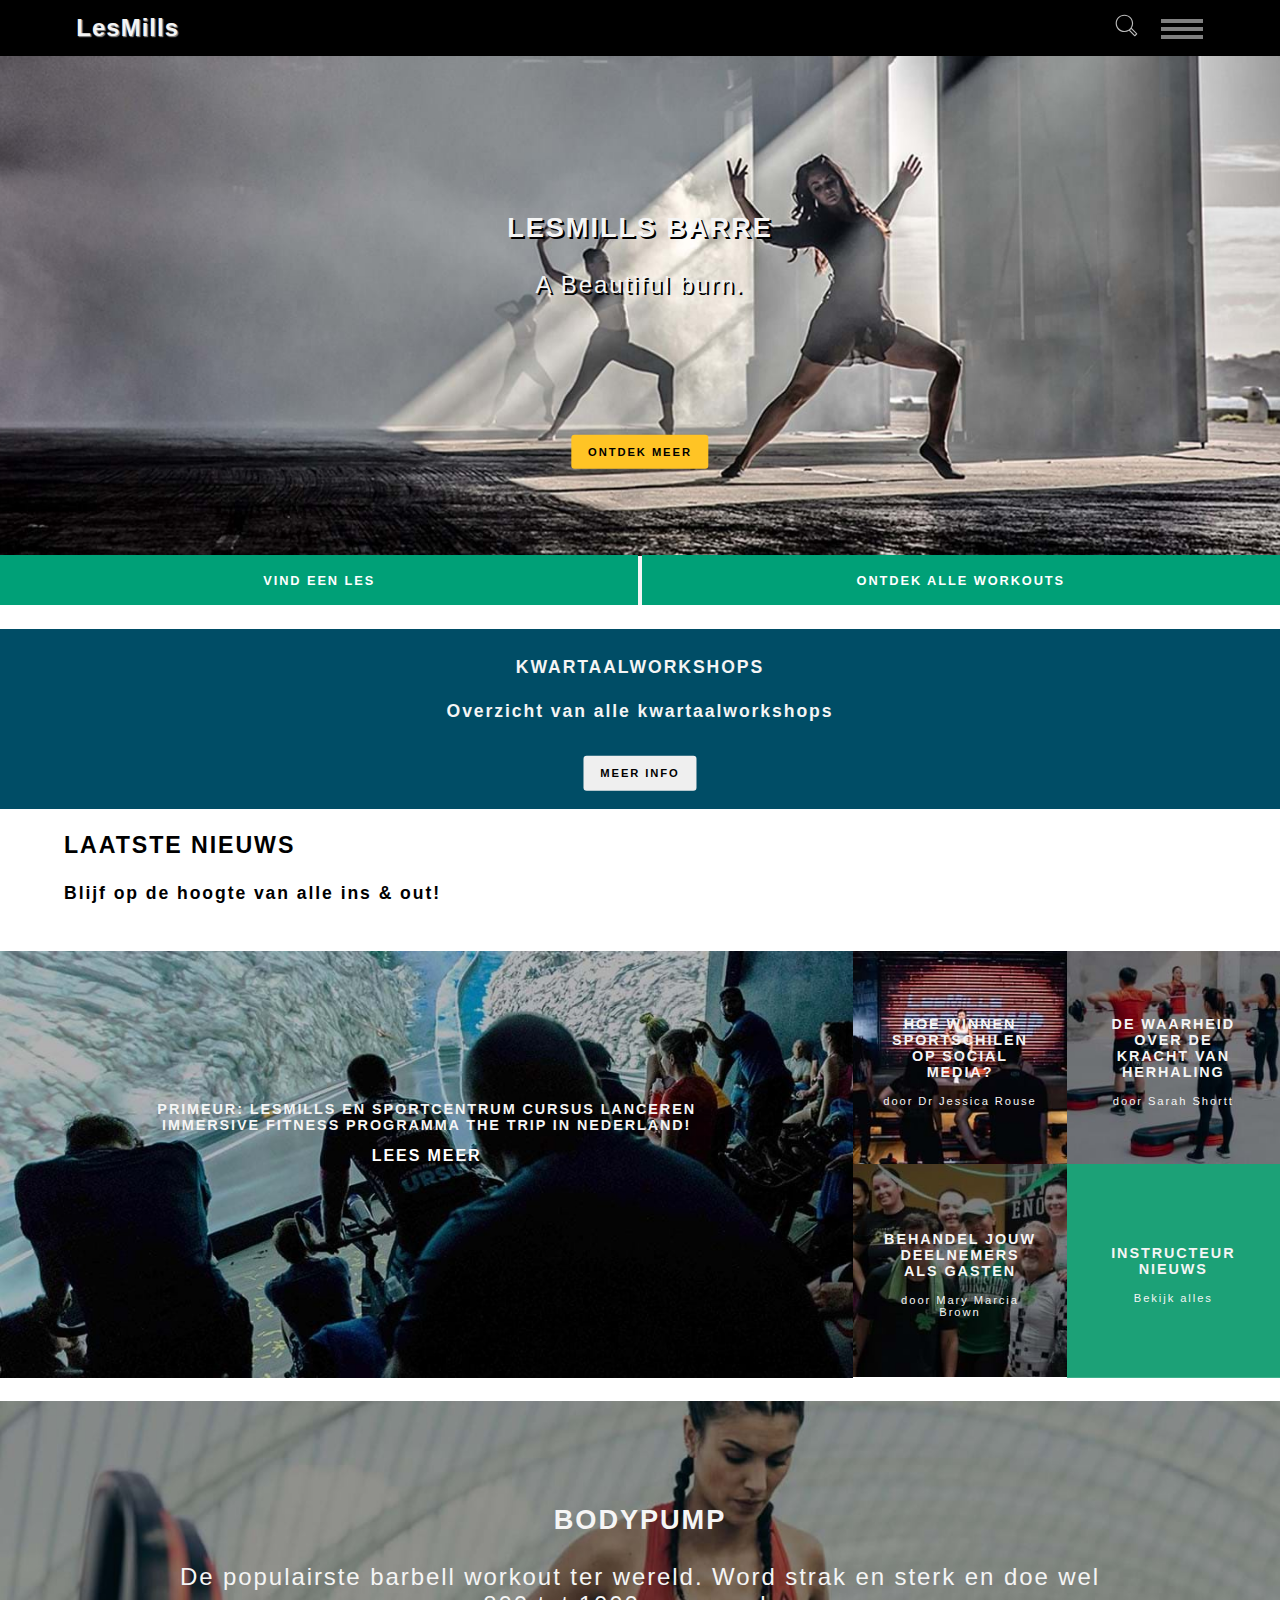
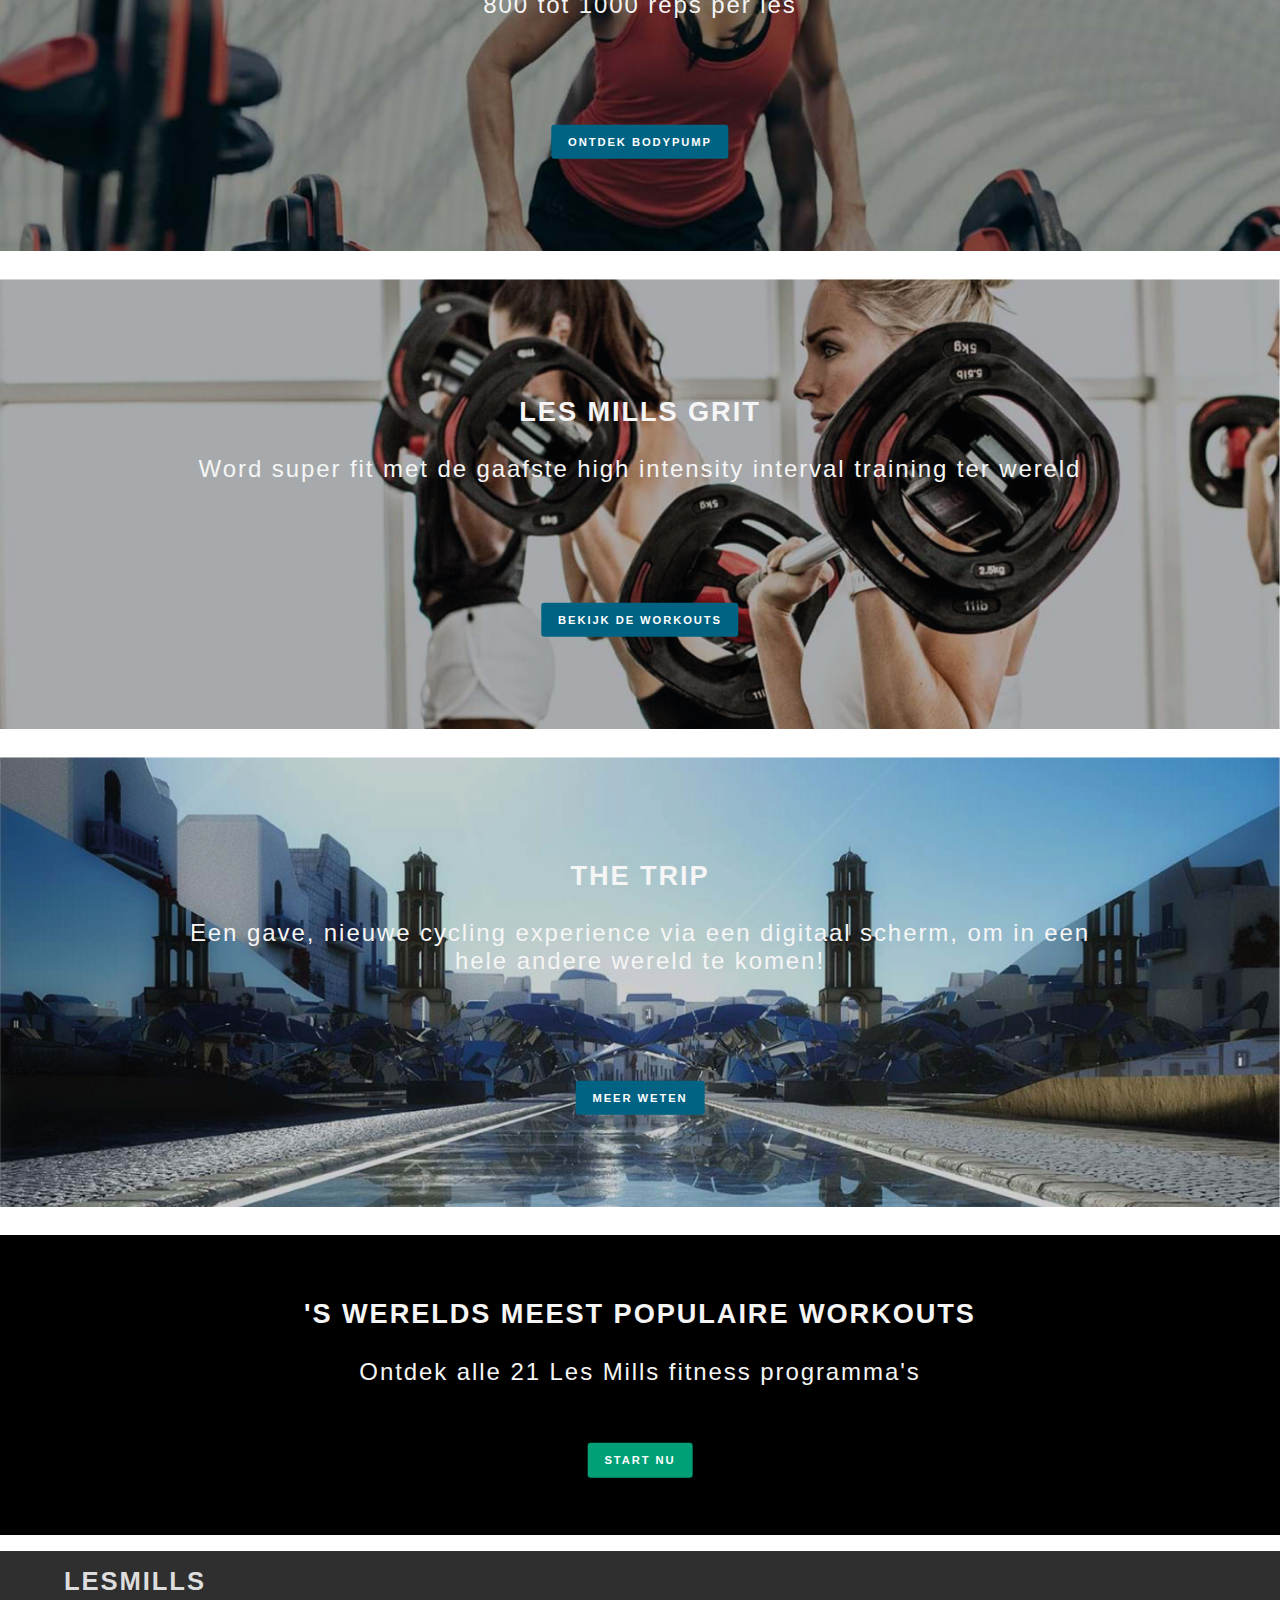
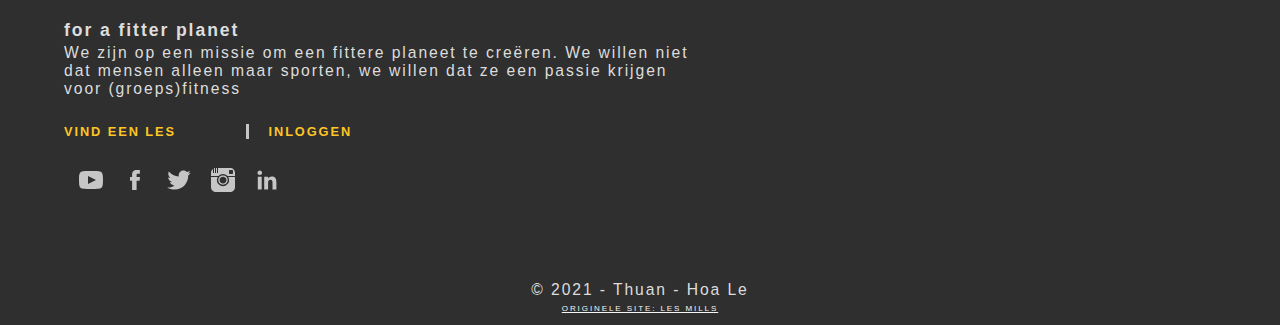
<file: index.html>
<!doctype html>
<html lang="nl">

<head>
    <!-- information about the page also for screen readers -->
    <meta charset="UTF-8">
    <meta name="author" content="Thuan-Hoa">
    <meta name="viewport" content="width=device-width, initial-scale=1">
    <title> LesMills &mdash; Taking Fitness to the Next Level</title>
    <link href="styles/style.css" type="text/css" rel="stylesheet">

</head>

<body>

    <!-- header -->
    <header>

        <h1 class='hide-elements'>LesMills - website - vind je workout</h1>
        <!-- nav -->
        <nav>
            <ul>
                <li>
                    <a href="index.html">LesMills</a>
                </li>
                <li><button id='demo'><svg class="svg-icon" viewBox="0 0 20 20">
                            <path d="M18.125,15.804l-4.038-4.037c0.675-1.079,1.012-2.308,1.01-3.534C15.089,4.62,12.199,1.75,8.584,1.75C4.815,1.75,1.982,4.726,2,8.286c0.021,3.577,2.908,6.549,6.578,6.549c1.241,0,2.417-0.347,3.44-0.985l4.032,4.026c0.167,0.166,0.43,0.166,0.596,0l1.479-1.478C18.292,16.234,18.292,15.968,18.125,15.804 M8.578,13.99c-3.198,0-5.716-2.593-5.733-5.71c-0.017-3.084,2.438-5.686,5.74-5.686c3.197,0,5.625,2.493,5.64,5.624C14.242,11.548,11.621,13.99,8.578,13.99 M16.349,16.981l-3.637-3.635c0.131-0.11,0.721-0.695,0.876-0.884l3.642,3.639L16.349,16.981z"></path>
                            <!--source menu: https://css-tricks.com/snippets/svg/svg-hamburger-menu/-->
                        </svg></button>

                </li>
                <li>
                    <button class="bnt-burger-toggle" id="js-bnt-toggle">
                        <span class='line-one-menu'></span>
                        <span class='line-two-menu'></span>
                        <span class='line-three-menu'></span>
                    </button>
                </li>
            </ul>
            <!-- hamburger menu links -->
            <ul class="main-nav-links" id="js-nav-links">
                <li><a href="#">LOG IN</a></li>
                <li><a href="#">GLOBAL</a></li>
                <li><a href="#">FIND A CLASS</a></li>
                <li><a href="#">WORKOUT</a></li>
                <li><a href="#">AT HOME</a></li>
                <li><a href="#">INSTRUCTORS</a></li>
                <li><a href="#">CLUBS &amp; FACILITIES</a></li>
                <li><a href="#">FIT PLANET</a></li>
                <li><a href="#">SHOP</a></li>
                <li><a href="#">EVENTS</a></li>
            </ul>
        </nav>

        <!-- nav menu links-->
        <nav>

        </nav>

    </header>
    <!-- main content -->
    <main class="p-home">
        <!-- 1 section -->
        <section>
            <h2 class='hide-elements'>LesMills ondek meer</h2>
            <figure>
                <img src="images/indexPhoto/afb1-home.jpg" alt='afb-web'>
                <figcaption>LesMills barre</figcaption>
            </figure>
            <div class='styleText'>
                <h3>LesMills Barre</h3>
                <p>A Beautiful burn.</p>
            </div>
            <a href='#'>Ontdek meer</a>

            <ul>
                <li><a href='#'>Vind een les</a></li>
                <li><a href='#'>Ontdek alle workouts</a></li>
            </ul>
        </section>
        <!-- 2 section -->
        <section class="section-home-two">
            <h2 class='hide-elements'>Article over kwartaalworkshop en de laaste nieuws</h2>
            <article>
                <div class='styleText'>
                    <h3>Kwartaalworkshops</h3>
                    <h4>Overzicht van alle kwartaalworkshops
                    </h4>
                </div>
                <a class="link-button-noImg" href='#'>Meer info</a>
            </article>
            <article>
                <div class="styleText-left">
                    <h3>Laatste nieuws</h3>
                    <h4>Blijf op de hoogte van alle ins &#38; out!
                    </h4>
                </div>
            </article>
        </section>

        <!-- 3 section -->
        <section class='section-home-three'>
            <h2 class='hide-elements'>LesMills informatie over sportcentrum</h2>
            <article>
                <figure>
                    <img src="images/indexPhoto/afb2.jpeg" alt="afb2">
                    <figcaption>cursus foto</figcaption>
                </figure>
                <div class='styleText'>
                    <h3>Primeur: LesMills en sportcentrum cursus lanceren immersive fitness programma the trip in nederland!</h3>
                    <a href='#'>Lees meer</a>
                </div>
            </article>
            <article>
                <figure>
                    <img src='images/indexPhoto/afb2-1.jpeg' alt='afb2-1'>
                </figure>
                <div class='styleText'>
                    <h3>Hoe winnen sportschilen op social media?</h3>
                    <p>door Dr Jessica Rouse</p>
                </div>
            </article>
            <article>
                <figure>
                    <img src='images/indexPhoto/afb2-2.jpeg' alt='afb2-2'>
                </figure>
                <div class='styleText'>
                    <h3>De waarheid over de kracht van herhaling</h3>
                    <p>door Sarah Shortt</p>
                </div>
            </article>
            <article>
                <figure>
                    <img src='images/indexPhoto/afb2-3.jpeg' alt='afb2-3'>
                </figure>
                <div class='styleText'>
                    <h3>Behandel jouw deelnemers als gasten</h3>
                    <p>door Mary Marcia Brown</p>
                </div>
            </article>
            <article>
                <figure>
                    <img src='images/indexPhoto/green.png' alt='afb2-3'>
                </figure>
                <div class='styleText'>
                    <h3>Instructeur nieuws</h3>
                    <p>Bekijk alles</p>
                </div>
            </article>
        </section>

        <!-- 4 section -->
        <section>
            <h2 class='hide-elements'>LesMills informatie over barbell's</h2>
            <figure>
                <img class="imageSize-homePage" src="images/indexPhoto/afb3-home.jpeg" alt="afb3-web">
            </figure>
            <div class='styleText'>
                <h3>Bodypump</h3>
                <p>De populairste barbell workout ter wereld. Word strak en sterk en doe wel 800 tot 1000 reps per les</p>
            </div>
            <a class="link-button" href='bodyPump.html'>Ontdek Bodypump</a>
        </section>

        <!-- 5 section -->
        <section>
            <h2 class='hide-elements'>LesMills informatie over groepless grit</h2>
            <figure>
                <img class="imageSize-homePage" src="images/indexPhoto/afb4-home.png" alt="afb4-web">
            </figure>
            <div class='styleText'>
                <h3>Les Mills grit</h3>
                <p>Word super fit met de gaafste high intensity interval training ter wereld</p>
            </div>
            <a class="link-button" href='#'>Bekijk de workouts</a>
        </section>
        <!-- 6 section -->
        <section>
            <h2 class='hide-elements'>LesMills informatie over cycling experience</h2>
            <figure>
                <img class="imageSize-homePage" src="images/indexPhoto/afb5-home.png" alt="afb5-web">
            </figure>
            <div class='styleText'>
                <h3>The trip</h3>
                <p>Een gave, nieuwe cycling experience via een digitaal scherm, om in een hele andere wereld te komen!</p>
            </div>
            <a class="link-button" href='#'>Meer weten</a>
        </section>
        <!-- 7 section -->
        <section>
            <h2 class='hide-elements'>LesMills informatie over populaire workouts</h2>
            <div class='styleText'>
                <h3>'S werelds meest populaire workouts</h3>
                <p>Ontdek alle 21 Les Mills fitness programma's</p>
            </div>
            <a class="link-button-noImg" href="#">start nu</a>
        </section>
    </main>

    <footer>
        <h2 class='hide-elements'>LesMills footer</h2>
        <h3 class='hide-elements'>LesMills link en social media</h3>
        <a>LesMills</a>
        <h4>for a fitter planet</h4>
        <p>We zijn op een missie om een fittere planeet te creëren. We willen niet dat mensen alleen maar sporten, we willen dat ze een passie krijgen voor (groeps)fitness</p>

        <a href='#'>vind een les</a>
        <a href='#'>inloggen</a>
        <!-- links iconen SVG -->
        <ul>
            <!-- Youtube -->
            <!-- source: https://iconmonstr.com/youtube-6-svg/ -->
            <li><a href='#'> <svg xmlns="http://www.w3.org/2000/svg">
                        <path d="M19.615 3.184c-3.604-.246-11.631-.245-15.23 0-3.897.266-4.356 2.62-4.385 8.816.029 6.185.484 8.549 4.385 8.816 3.6.245 11.626.246 15.23 0 3.897-.266 4.356-2.62 4.385-8.816-.029-6.185-.484-8.549-4.385-8.816zm-10.615 12.816v-8l8 3.993-8 4.007z" /></svg></a></li>
            <!-- facebook -->
            <li><a href='#'><svg xmlns="http://www.w3.org/2000/svg">
                        <path d="M17 9h-3.4V6.7c0-.8.6-1 .9-1h2.4V2h-3.3C10 2 9.1 4.8 9.1 6.5V9H7v3.8h2.1V22h4.5v-9.2h3L17 9z" /></svg></a></li>
            <!-- twitter -->
            <li><a href='#'><svg xmlns="http://www.w3.org/2000/svg">
                        <path d="M23.7 4.7c-.9.4-1.8.6-2.8.8 1-.6 1.8-1.5 2.1-2.7-.9.5-2 .9-3 1.2-.9-.9-2.1-1.5-3.5-1.5-2.6 0-4.8 2.1-4.8 4.8 0 .4 0 .7.1 1.1-4-.2-7.5-2.1-9.9-5-.4.7-.6 1.5-.6 2.4 0 1.7.8 3.1 2.1 4-.8 0-1.5-.2-2.2-.6v.1c0 2.3 1.7 4.3 3.8 4.7-.4.1-.8.2-1.3.2-.3 0-.6 0-.9-.1.6 1.9 2.4 3.3 4.5 3.3-1.6 1.3-3.7 2.1-6 2.1-.4 0-.8 0-1.1-.1 2.1 1.4 4.6 2.2 7.4 2.2 8.8 0 13.6-7.3 13.6-13.6v-.6c1-.8 1.8-1.7 2.5-2.7z" /></svg></a></li>
            <!-- instagram -->
            <!-- source: https://iconmonstr.com/instagram-1-svg/ -->
            <li><a href='#'><svg xmlns="http://www.w3.org/2000/svg">
                        <path d="M11.984 16.815c2.596 0 4.706-2.111 4.706-4.707 0-1.409-.623-2.674-1.606-3.538-.346-.303-.735-.556-1.158-.748-.593-.27-1.249-.421-1.941-.421s-1.349.151-1.941.421c-.424.194-.814.447-1.158.749-.985.864-1.608 2.129-1.608 3.538 0 2.595 2.112 4.706 4.706 4.706zm.016-8.184c1.921 0 3.479 1.557 3.479 3.478 0 1.921-1.558 3.479-3.479 3.479s-3.479-1.557-3.479-3.479c0-1.921 1.558-3.478 3.479-3.478zm5.223.369h6.777v10.278c0 2.608-2.114 4.722-4.722 4.722h-14.493c-2.608 0-4.785-2.114-4.785-4.722v-10.278h6.747c-.544.913-.872 1.969-.872 3.109 0 3.374 2.735 6.109 6.109 6.109s6.109-2.735 6.109-6.109c.001-1.14-.327-2.196-.87-3.109zm2.055-9h-12.278v5h-1v-5h-1v5h-1v-4.923c-.346.057-.682.143-1 .27v4.653h-1v-4.102c-1.202.857-2 2.246-2 3.824v3.278h7.473c1.167-1.282 2.798-2 4.511-2 1.722 0 3.351.725 4.511 2h7.505v-3.278c0-2.608-2.114-4.722-4.722-4.722zm2.722 5.265c0 .406-.333.735-.745.735h-2.511c-.411 0-.744-.329-.744-.735v-2.53c0-.406.333-.735.744-.735h2.511c.412 0 .745.329.745.735v2.53z" /></svg></a></li>
            <!-- linkedin -->
            <li><a href='#'><svg xmlns="http://www.w3.org/2000/svg">
                        <path d="M2.8 8.8h3.9v12.7H2.8V8.8zm2-6.3c1.3 0 2.3 1 2.3 2.3S6 7.1 4.8 7.1c-1.3 0-2.3-1-2.3-2.3s1-2.3 2.3-2.3M9.2 8.8H13v1.7c.5-1 1.8-2 3.7-2 4 0 4.7 2.6 4.7 6v6.9h-3.9v-6.2c0-1.5 0-3.4-2-3.4-2.1 0-2.4 1.6-2.4 3.3v6.3H9.2V8.8z" /></svg></a></li>
        </ul>
        <section>
            <h2 class='hide-elements'>Footer informatie, wie het heeft gemaakt en verwijzing naar de officiële website</h2>
            <!-- footer: made by CMD student-->
            <p>&copy; 2021 &dash; Thuan - Hoa Le </p>
            <a href="https://www.lesmills.com/nl/">Originele site: Les Mills</a>
        </section>
    </footer>
    <script src="scripts/script.js"></script>
</body>

</html>
<!-- symbolen source: https://www.toptal.com/designers/htmlarrows/ */
</file>
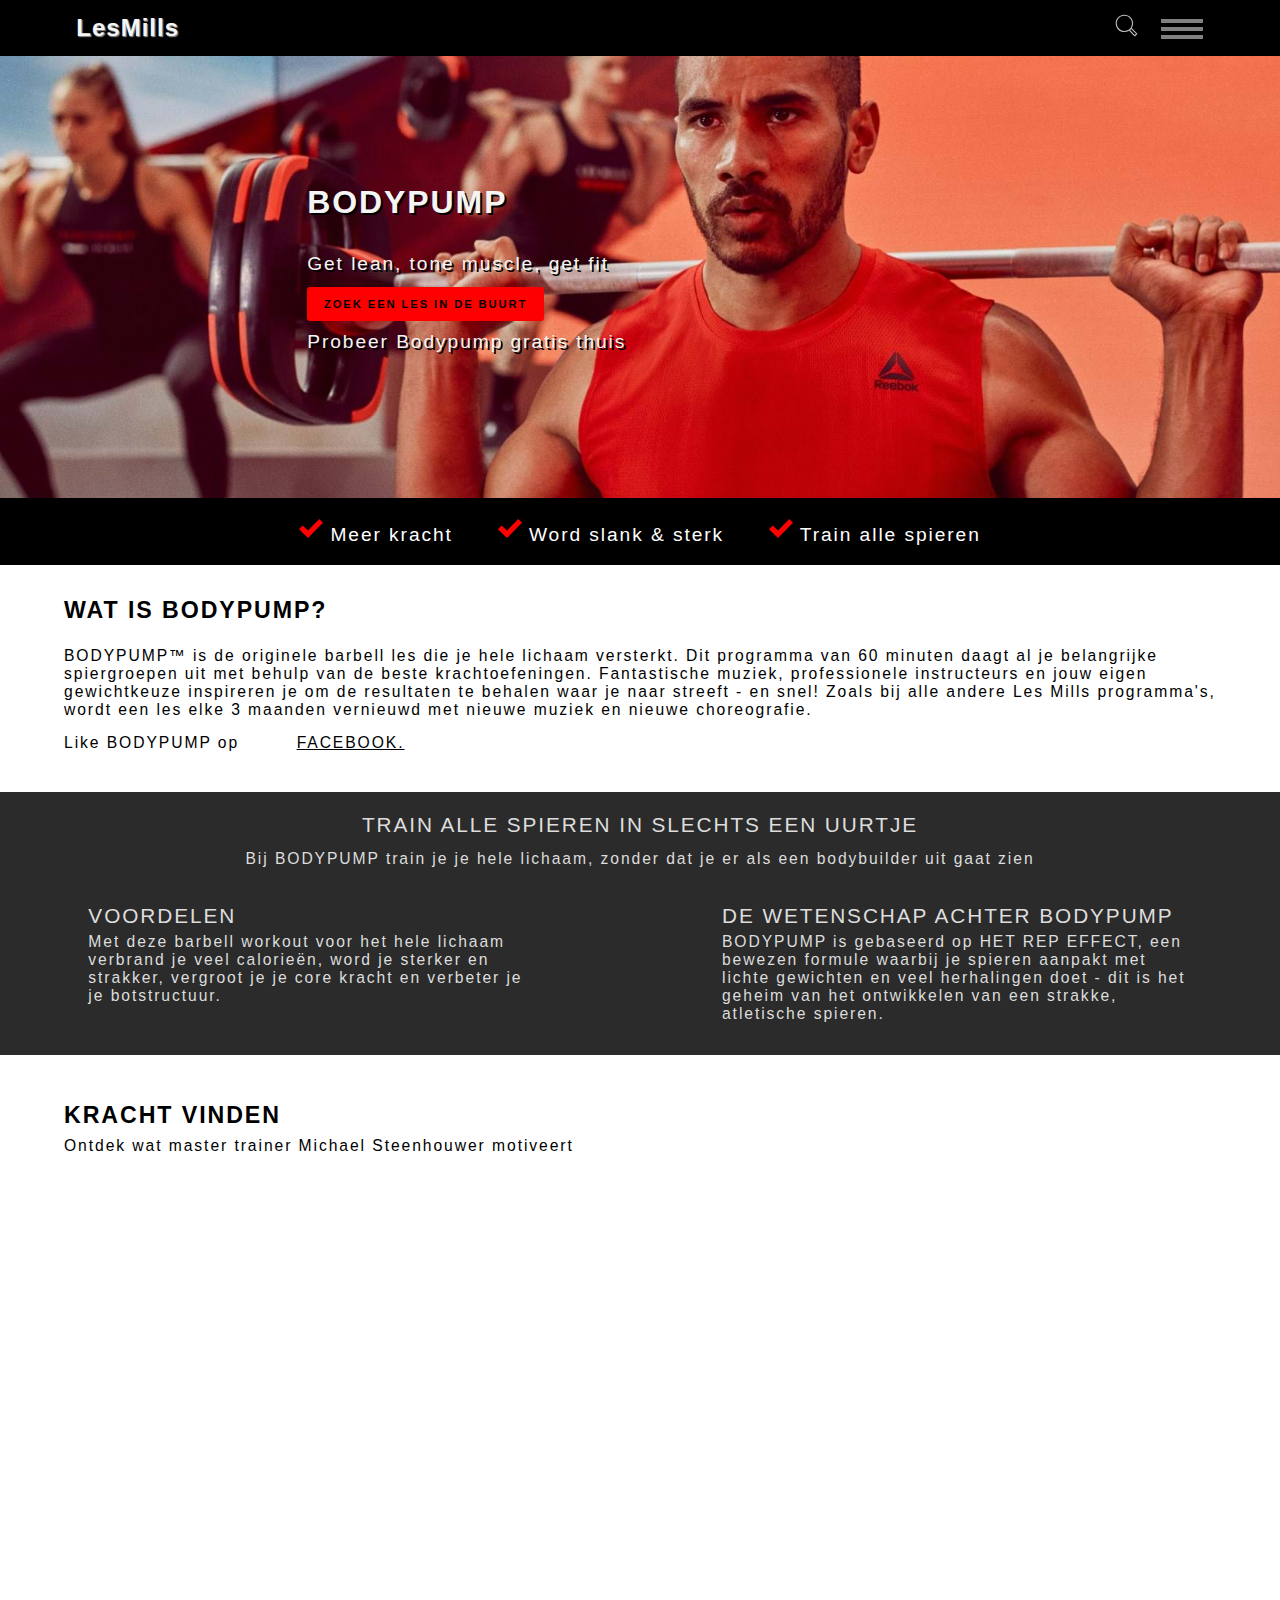
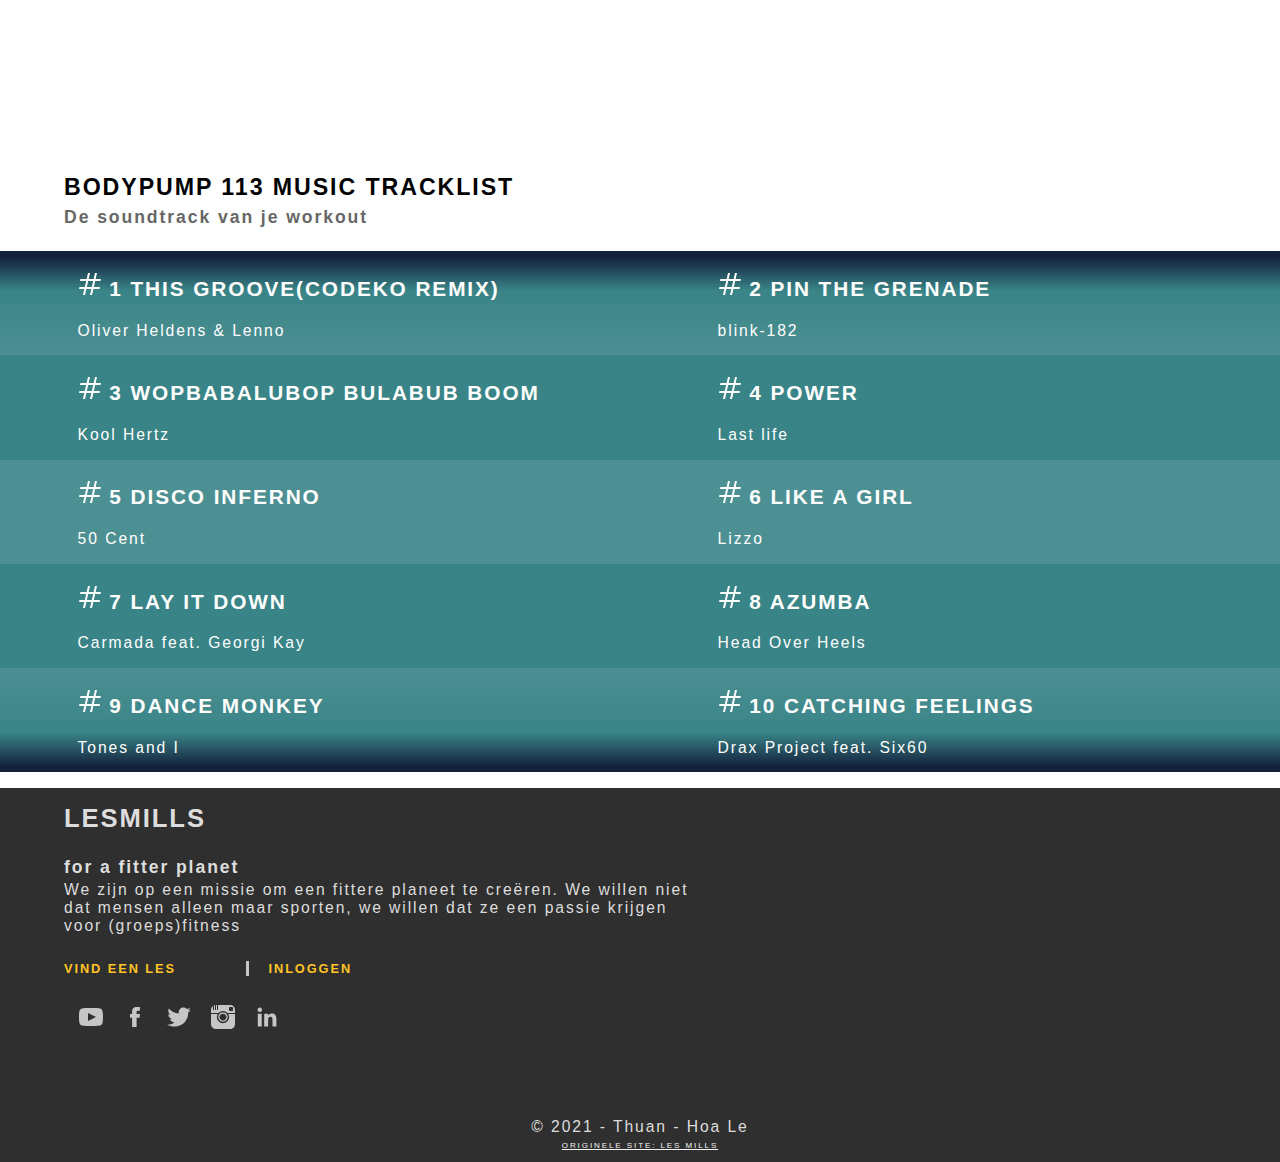
<file: bodyPump.html>
<!doctype html>
<html lang="nl">

<head>
    <!-- information about the page also for screen readers -->
    <meta charset="UTF-8">
    <meta name="author" content="Thuan-Hoa">
    <meta name="viewport" content="width=device-width, initial-scale=1">
    <title> BodyPump &mdash; Group Barbell Workouts</title>
    <link href="styles/style.css" type="text/css" rel="stylesheet">

</head>

<body>

    <!-- header -->
    <header>

        <h1 class='hide-elements'>LesMills - website - vind je workout-bodypump les</h1>
        <!-- nav -->
        <nav>
            <ul>
                <li>
                    <a href="index.html">LesMills</a>
                </li>
                <li><button id='demo'><svg class="svg-icon" viewBox="0 0 20 20">
                            <path d="M18.125,15.804l-4.038-4.037c0.675-1.079,1.012-2.308,1.01-3.534C15.089,4.62,12.199,1.75,8.584,1.75C4.815,1.75,1.982,4.726,2,8.286c0.021,3.577,2.908,6.549,6.578,6.549c1.241,0,2.417-0.347,3.44-0.985l4.032,4.026c0.167,0.166,0.43,0.166,0.596,0l1.479-1.478C18.292,16.234,18.292,15.968,18.125,15.804 M8.578,13.99c-3.198,0-5.716-2.593-5.733-5.71c-0.017-3.084,2.438-5.686,5.74-5.686c3.197,0,5.625,2.493,5.64,5.624C14.242,11.548,11.621,13.99,8.578,13.99 M16.349,16.981l-3.637-3.635c0.131-0.11,0.721-0.695,0.876-0.884l3.642,3.639L16.349,16.981z"></path>
                            <!--source menu: https://css-tricks.com/snippets/svg/svg-hamburger-menu/ -->
                        </svg></button></li>
                <li>
                    <button class="bnt-burger-toggle" id="js-bnt-toggle">
                        <span class='line-one-menu'></span>
                        <span class='line-two-menu'></span>
                        <span class='line-three-menu'></span>
                    </button>
                </li>
            </ul>
            <!-- hamburger menu links -->
            <ul class="main-nav-links" id="js-nav-links">
                <li><a href="#">LOG IN</a></li>
                <li><a href="#">GLOBAL</a></li>
                <li><a href="#">FIND A CLASS</a></li>
                <li><a href="#">WORKOUT</a></li>
                <li><a href="#">AT HOME</a></li>
                <li><a href="#">INSTRUCTORS</a></li>
                <li><a href="#">CLUBS &amp; FACILITIES</a></li>
                <li><a href="#">FIT PLANET</a></li>
                <li><a href="#">SHOP</a></li>
                <li><a href="#">EVENTS</a></li>
            </ul>
        </nav>

    </header>
    <!-- main content -->
    <main class="p-bodypump">

        <!-- section 1 -->
        <section>
            <h2 class='hide-elements'>LesMills informatie over het vinden van een les in de buurt</h2>
            <div class="styleText-bp">
                <h3>Bodypump</h3>
                <p>Get lean, tone muscle, get fit</p>
                <a>zoek een les in de buurt</a>
                <p>Probeer Bodypump gratis thuis</p>
            </div>
        </section>

        <!-- section 2 -->
        <section>
            <h2 class='hide-elements'>Lijst met motivatie zinnen</h2>
            <ul>
                <!-- source icon "check mark" https://iconmonstr.com/check-mark-1-svg/ -->
                <li> <svg xmlns="http://www.w3.org/2000/svg" width="24" height="24" viewBox="0 0 24 24">
                        <path d="M20.285 2l-11.285 11.567-5.286-5.011-3.714 3.716 9 8.728 15-15.285z" /></svg> Meer kracht</li>
                <li><svg xmlns="http://www.w3.org/2000/svg" width="24" height="24" viewBox="0 0 24 24">
                        <path d="M20.285 2l-11.285 11.567-5.286-5.011-3.714 3.716 9 8.728 15-15.285z" /></svg> Word slank &#38; sterk</li>
                <li><svg xmlns="http://www.w3.org/2000/svg" width="24" height="24" viewBox="0 0 24 24">
                        <path d="M20.285 2l-11.285 11.567-5.286-5.011-3.714 3.716 9 8.728 15-15.285z" /></svg> Train alle spieren</li>
            </ul>
        </section>

        <!-- section 3 -->
        <section>
            <h2 class='hide-elements'>LesMills informatie over bodypump</h2>
            <div class="styleText-bp">
                <h3>WAT IS BODYPUMP&#63;</h3>
                <p>BODYPUMP&#x2122; is de originele barbell les die je hele lichaam versterkt. Dit programma van 60 minuten daagt al je belangrijke spiergroepen uit met behulp van de beste krachtoefeningen. Fantastische muziek, professionele instructeurs en jouw eigen gewichtkeuze inspireren je om de resultaten te behalen waar je naar streeft - en snel&#33; Zoals bij alle andere Les Mills programma's, wordt een les elke 3 maanden vernieuwd met nieuwe muziek en nieuwe choreografie.</p>
                <p>Like BODYPUMP op<a>Facebook.</a></p>
            </div>
        </section>

        <!-- section 4 -->
        <section>
            <h2 class='hide-elements'>LesMills informatie over spieren en voordelen daarvan</h2>

            <!-- section 4 - article 1 -->
            <article>
                <div class="content-center">
                    <h3>TRAIN ALLE SPIEREN IN SLECHTS EEN UURTJE</h3>
                    <p>Bij BODYPUMP train je je hele lichaam, zonder dat je er als een bodybuilder uit gaat zien</p>
                </div>
            </article>
            <!-- section 4 - article 2 -->
            <article>
                <h3>VOORDELEN</h3>
                <p>Met deze barbell workout voor het hele lichaam verbrand je veel calorieën, word je sterker en strakker, vergroot je je core kracht en verbeter je je botstructuur.</p>
            </article>
            <!-- section 4 - article 3 -->
            <article>
                <h3>DE WETENSCHAP ACHTER BODYPUMP</h3>
                <p>BODYPUMP is gebaseerd op HET REP EFFECT, een bewezen formule waarbij je spieren aanpakt met lichte gewichten en veel herhalingen doet - dit is het geheim van het ontwikkelen van een strakke, atletische spieren.</p>
            </article>

        </section>

        <!-- section 5 -->
        <section>
            <h2 class='hide-elements'>LesMills informatie over trainer Michael en video erover</h2>
            <article>
                <div class="styleText-bp">
                    <h3>Kracht vinden</h3>
                    <p>Ontdek wat master trainer Michael Steenhouwer motiveert</p>
                </div>
            </article>
            <!-- instruction add video source: https://www.htmlgoodies.com/tutorials/web_graphics/article.php/3480061/How-To-Add-a-YouTube-Video-to-Your-Web-Site.htm -->
            <!-- https://www.youtube.com/watch?v=_MllMyCSRtI&feature=emb_logo -->
            <iframe src="https://www.youtube.com/embed/_MllMyCSRtI" allow="accelerometer; autoplay; clipboard-write; encrypted-media; gyroscope; picture-in-picture" allowfullscreen></iframe>
        </section>

        <!-- section 6 -->
        <section>
            <h2 class='hide-elements'>LesMills informatie over bodypump music tracklist</h2>
            <article>
                <div class="styleText-bp">
                    <h3>Bodypump 113 music tracklist</h3>
                    <h4>De soundtrack van je workout</h4>
                </div>
            </article>
            <!-- music track list -->
            <ul class="wrapper">
                <!-- hashtag icon svg: https://iconmonstr.com/hashtag-1-svg/ -->
                <li class="li-color-one">
                    <h3><svg xmlns="http://www.w3.org/2000/svg" width="24" height="24" viewBox="0 0 24 24">
                            <path d="M22.548 9l.452-2h-5.364l1.364-6h-2l-1.364 6h-5l1.364-6h-2l-1.364 6h-6.184l-.452 2h6.182l-1.364 6h-5.36l-.458 2h5.364l-1.364 6h2l1.364-6h5l-1.364 6h2l1.364-6h6.185l.451-2h-6.182l1.364-6h5.366zm-8.73 6h-5l1.364-6h5l-1.364 6z" /></svg> <span>1</span> This Groove(Codeko Remix)</h3>
                    <p>Oliver Heldens &#38; Lenno</p>
                </li>
                <li class="li-color-one">
                    <h3><svg xmlns="http://www.w3.org/2000/svg" width="24" height="24" viewBox="0 0 24 24">
                            <path d="M22.548 9l.452-2h-5.364l1.364-6h-2l-1.364 6h-5l1.364-6h-2l-1.364 6h-6.184l-.452 2h6.182l-1.364 6h-5.36l-.458 2h5.364l-1.364 6h2l1.364-6h5l-1.364 6h2l1.364-6h6.185l.451-2h-6.182l1.364-6h5.366zm-8.73 6h-5l1.364-6h5l-1.364 6z" /> </svg> <span>2</span> Pin The Grenade </h3>
                    <p>blink-182</p>
                </li>
                <li class="li-color-twoB">
                    <h3><svg xmlns="http://www.w3.org/2000/svg" width="24" height="24" viewBox="0 0 24 24">
                            <path d="M22.548 9l.452-2h-5.364l1.364-6h-2l-1.364 6h-5l1.364-6h-2l-1.364 6h-6.184l-.452 2h6.182l-1.364 6h-5.36l-.458 2h5.364l-1.364 6h2l1.364-6h5l-1.364 6h2l1.364-6h6.185l.451-2h-6.182l1.364-6h5.366zm-8.73 6h-5l1.364-6h5l-1.364 6z" /></svg> <span>3</span> Wopbabalubop Bulabub Boom</h3>
                    <p>Kool Hertz</p>
                </li>
                <li class="li-color-twoB">
                    <h3><svg xmlns="http://www.w3.org/2000/svg" width="24" height="24" viewBox="0 0 24 24">
                            <path d="M22.548 9l.452-2h-5.364l1.364-6h-2l-1.364 6h-5l1.364-6h-2l-1.364 6h-6.184l-.452 2h6.182l-1.364 6h-5.36l-.458 2h5.364l-1.364 6h2l1.364-6h5l-1.364 6h2l1.364-6h6.185l.451-2h-6.182l1.364-6h5.366zm-8.73 6h-5l1.364-6h5l-1.364 6z" /></svg> <span>4</span> Power</h3>
                    <p>Last life</p>
                </li>
                <li class="li-color-oneA">
                    <h3><svg xmlns="http://www.w3.org/2000/svg" width="24" height="24" viewBox="0 0 24 24">
                            <path d="M22.548 9l.452-2h-5.364l1.364-6h-2l-1.364 6h-5l1.364-6h-2l-1.364 6h-6.184l-.452 2h6.182l-1.364 6h-5.36l-.458 2h5.364l-1.364 6h2l1.364-6h5l-1.364 6h2l1.364-6h6.185l.451-2h-6.182l1.364-6h5.366zm-8.73 6h-5l1.364-6h5l-1.364 6z" /></svg> <span>5</span> Disco Inferno</h3>
                    <p>50 Cent</p>
                </li>
                <li class="li-color-oneA">
                    <h3><svg xmlns="http://www.w3.org/2000/svg" width="24" height="24" viewBox="0 0 24 24">
                            <path d="M22.548 9l.452-2h-5.364l1.364-6h-2l-1.364 6h-5l1.364-6h-2l-1.364 6h-6.184l-.452 2h6.182l-1.364 6h-5.36l-.458 2h5.364l-1.364 6h2l1.364-6h5l-1.364 6h2l1.364-6h6.185l.451-2h-6.182l1.364-6h5.366zm-8.73 6h-5l1.364-6h5l-1.364 6z" /></svg> <span>6</span> Like A Girl</h3>
                    <p>Lizzo</p>
                </li>
                <li class="li-color-twoB">
                    <h3><svg xmlns="http://www.w3.org/2000/svg" width="24" height="24" viewBox="0 0 24 24">
                            <path d="M22.548 9l.452-2h-5.364l1.364-6h-2l-1.364 6h-5l1.364-6h-2l-1.364 6h-6.184l-.452 2h6.182l-1.364 6h-5.36l-.458 2h5.364l-1.364 6h2l1.364-6h5l-1.364 6h2l1.364-6h6.185l.451-2h-6.182l1.364-6h5.366zm-8.73 6h-5l1.364-6h5l-1.364 6z" /></svg> <span>7</span> Lay It Down</h3>
                    <p>Carmada feat. Georgi Kay</p>
                </li>
                <li class="li-color-twoB">
                    <h3><svg xmlns="http://www.w3.org/2000/svg" width="24" height="24" viewBox="0 0 24 24">
                            <path d="M22.548 9l.452-2h-5.364l1.364-6h-2l-1.364 6h-5l1.364-6h-2l-1.364 6h-6.184l-.452 2h6.182l-1.364 6h-5.36l-.458 2h5.364l-1.364 6h2l1.364-6h5l-1.364 6h2l1.364-6h6.185l.451-2h-6.182l1.364-6h5.366zm-8.73 6h-5l1.364-6h5l-1.364 6z" /></svg> <span>8</span> Azumba</h3>
                    <p>Head Over Heels</p>
                </li>
                <li class="li-color-oneL">
                    <h3><svg xmlns="http://www.w3.org/2000/svg" width="24" height="24" viewBox="0 0 24 24">
                            <path d="M22.548 9l.452-2h-5.364l1.364-6h-2l-1.364 6h-5l1.364-6h-2l-1.364 6h-6.184l-.452 2h6.182l-1.364 6h-5.36l-.458 2h5.364l-1.364 6h2l1.364-6h5l-1.364 6h2l1.364-6h6.185l.451-2h-6.182l1.364-6h5.366zm-8.73 6h-5l1.364-6h5l-1.364 6z" /></svg> <span>9</span> Dance Monkey</h3>
                    <p>Tones and I</p>
                </li>
                <li class="li-color-oneL">
                    <h3><svg xmlns="http://www.w3.org/2000/svg" width="24" height="24" viewBox="0 0 24 24">
                            <path d="M22.548 9l.452-2h-5.364l1.364-6h-2l-1.364 6h-5l1.364-6h-2l-1.364 6h-6.184l-.452 2h6.182l-1.364 6h-5.36l-.458 2h5.364l-1.364 6h2l1.364-6h5l-1.364 6h2l1.364-6h6.185l.451-2h-6.182l1.364-6h5.366zm-8.73 6h-5l1.364-6h5l-1.364 6z" /></svg> <span>10</span> Catching Feelings</h3>
                    <p>Drax Project feat. Six60</p>
                </li>
            </ul>
        </section>
    </main>
    <!-- footer -->
    <footer>
        <h2 class='hide-elements'>LesMills footer</h2>
        <h3 class='hide-elements'>LesMills link en social media</h3>
        <a>LesMills</a>
        <h4>for a fitter planet</h4>
        <p>We zijn op een missie om een fittere planeet te creëren. We willen niet dat mensen alleen maar sporten, we willen dat ze een passie krijgen voor (groeps)fitness</p>
        <a href='#'>vind een les</a>
        <a href='#'>inloggen</a>
        <!-- links iconen SVG -->
        <ul>
            <!-- Youtube -->
            <!-- source: https://iconmonstr.com/youtube-6-svg/ -->
            <li><a href='#'> <svg xmlns="http://www.w3.org/2000/svg">
                        <path d="M19.615 3.184c-3.604-.246-11.631-.245-15.23 0-3.897.266-4.356 2.62-4.385 8.816.029 6.185.484 8.549 4.385 8.816 3.6.245 11.626.246 15.23 0 3.897-.266 4.356-2.62 4.385-8.816-.029-6.185-.484-8.549-4.385-8.816zm-10.615 12.816v-8l8 3.993-8 4.007z" /></svg></a></li>
            <!-- facebook -->
            <li><a href='#'><svg xmlns="http://www.w3.org/2000/svg">
                        <path d="M17 9h-3.4V6.7c0-.8.6-1 .9-1h2.4V2h-3.3C10 2 9.1 4.8 9.1 6.5V9H7v3.8h2.1V22h4.5v-9.2h3L17 9z" /></svg></a></li>
            <!-- twitter -->
            <li><a href='#'><svg xmlns="http://www.w3.org/2000/svg">
                        <path d="M23.7 4.7c-.9.4-1.8.6-2.8.8 1-.6 1.8-1.5 2.1-2.7-.9.5-2 .9-3 1.2-.9-.9-2.1-1.5-3.5-1.5-2.6 0-4.8 2.1-4.8 4.8 0 .4 0 .7.1 1.1-4-.2-7.5-2.1-9.9-5-.4.7-.6 1.5-.6 2.4 0 1.7.8 3.1 2.1 4-.8 0-1.5-.2-2.2-.6v.1c0 2.3 1.7 4.3 3.8 4.7-.4.1-.8.2-1.3.2-.3 0-.6 0-.9-.1.6 1.9 2.4 3.3 4.5 3.3-1.6 1.3-3.7 2.1-6 2.1-.4 0-.8 0-1.1-.1 2.1 1.4 4.6 2.2 7.4 2.2 8.8 0 13.6-7.3 13.6-13.6v-.6c1-.8 1.8-1.7 2.5-2.7z" /></svg></a></li>
            <!-- instagram -->
            <!-- source: https://iconmonstr.com/instagram-1-svg/ -->
            <li><a href='#'><svg xmlns="http://www.w3.org/2000/svg">
                        <path d="M11.984 16.815c2.596 0 4.706-2.111 4.706-4.707 0-1.409-.623-2.674-1.606-3.538-.346-.303-.735-.556-1.158-.748-.593-.27-1.249-.421-1.941-.421s-1.349.151-1.941.421c-.424.194-.814.447-1.158.749-.985.864-1.608 2.129-1.608 3.538 0 2.595 2.112 4.706 4.706 4.706zm.016-8.184c1.921 0 3.479 1.557 3.479 3.478 0 1.921-1.558 3.479-3.479 3.479s-3.479-1.557-3.479-3.479c0-1.921 1.558-3.478 3.479-3.478zm5.223.369h6.777v10.278c0 2.608-2.114 4.722-4.722 4.722h-14.493c-2.608 0-4.785-2.114-4.785-4.722v-10.278h6.747c-.544.913-.872 1.969-.872 3.109 0 3.374 2.735 6.109 6.109 6.109s6.109-2.735 6.109-6.109c.001-1.14-.327-2.196-.87-3.109zm2.055-9h-12.278v5h-1v-5h-1v5h-1v-4.923c-.346.057-.682.143-1 .27v4.653h-1v-4.102c-1.202.857-2 2.246-2 3.824v3.278h7.473c1.167-1.282 2.798-2 4.511-2 1.722 0 3.351.725 4.511 2h7.505v-3.278c0-2.608-2.114-4.722-4.722-4.722zm2.722 5.265c0 .406-.333.735-.745.735h-2.511c-.411 0-.744-.329-.744-.735v-2.53c0-.406.333-.735.744-.735h2.511c.412 0 .745.329.745.735v2.53z" /></svg></a></li>
            <!-- linkedin -->
            <li><a href='#'><svg xmlns="http://www.w3.org/2000/svg">
                        <path d="M2.8 8.8h3.9v12.7H2.8V8.8zm2-6.3c1.3 0 2.3 1 2.3 2.3S6 7.1 4.8 7.1c-1.3 0-2.3-1-2.3-2.3s1-2.3 2.3-2.3M9.2 8.8H13v1.7c.5-1 1.8-2 3.7-2 4 0 4.7 2.6 4.7 6v6.9h-3.9v-6.2c0-1.5 0-3.4-2-3.4-2.1 0-2.4 1.6-2.4 3.3v6.3H9.2V8.8z" /></svg></a></li>
        </ul>
        <section>
            <h2 class='hide-elements'>Footer informatie, wie het heeft gemaakt en verwijzing naar de officiële website</h2>
            <!-- footer: made by CMD student-->
            <p>&copy; 2021 &dash; Thuan - Hoa Le </p>
            <a href="https://www.lesmills.com/nl/">Originele site: Les Mills</a>
        </section>
    </footer>
    <script src="scripts/script.js"></script>
</body>

</html>
<!-- symbolen source: https://www.toptal.com/designers/htmlarrows/ */
</file>
<file: styles/style.css>
/* CSS Document */

*,
*::after,
*::before {
    box-sizing: border-box;
}

/*------ mobile first -------*/
HTML,
body {
    font-family: Arial, Helvetica, sans-serif;
    margin: 0;
    padding: 0;
    background-color: white;
    /*font-size: 100%/ 250%;*/
    letter-spacing: 0.12em;
}

/***************************/
/*------ header: nav ------*/
header {
    position: sticky;
    top: 0;
    z-index: 1;
}

header > nav:first-of-type {
    background-color: black;
    margin: 0px auto 0px auto;
    top: 0;
    width: 100%;
    padding: 0.5em;
}

/*------Flexbox: navigation ------*/
/*------ first unorder list in the nav ------*/
header > nav:first-of-type > ul:nth-of-type(1) {
    display: flex;
    align-items: center;
    height: 0.5em;
}

/* icon search & icon hamburger space */
header > nav:first-of-type > ul:nth-of-type(1) li + li {
    margin-left: 1em;
}

/* first child="LesMillss" krijgt meer ruimte en de rest wordt naar recht "geduwd" */
header > nav:first-of-type > ul:nth-of-type(1) li:first-of-type {
    margin-right: auto;
}

/*------ titel "LesMills" style ------ */
header > nav:first-of-type > ul:first-of-type > li > a {
    color: whitesmoke;
    font-family: "TradeGothicW01Cn18", sans-serif;
    font-size: 1.5em;
    font-weight: bold;
    text-decoration: none;
    text-shadow: 1px 1px 1px grey,
        1px 1px 1px grey;
    letter-spacing: 1px;
    text-transform: none;
}

/* button navigation: search  */
header > nav:first-of-type > ul:first-of-type > li:nth-of-type(2) > button:first-of-type {
    /* button rand weglaten*/
    display: contents;
    cursor: pointer;
    border: none;
}

/* button navigation: hamburger */
header > nav:first-of-type > ul:first-of-type > li:nth-of-type(3) > button:first-of-type {
    background: black;
    width: 4em;
    height: 4em;
    cursor: pointer;
    border: none;
}

/********************************/
/* SVG search Icons button      */
/* - source: svgicons.sparkk.fr */
/********************************/
header > nav:first-of-type > ul > li > button > svg.svg-icon {
    width: 2em;
    height: 10em;
}

.svg-icon path,
.svg-icon polygon,
.svg-icon rect {
    fill: #BBBBBB;
}

.svg-icon circle {
    stroke: #BBBBBB;
    stroke-width: 1rem;
}

/* end hamburger menu button: search*/

/*------button lines - hamburger menu------*/
/* https://stackoverflow.com/questions/38048131/how-to-newline-in-html-button */
header > nav:first-of-type > ul:first-of-type > li:nth-of-type(3) > button.bnt-burger-toggle span {
    display: block;
    width: 100%;
    border-top: 0.3rem solid grey;
    margin-top: 0.3em;
    /* animatie */
    transition: all 0.3s ease;
}

/* hamburger menu links - scroll */
header > nav:first-of-type > ul:nth-of-type(2) {
    max-height: 50vh;
    overflow-y: auto;
}

/* hamburger menu with links - invisible */
.main-nav-links {
    list-style-type: none;
    padding: 2em;
    display: none;
}

/*---------links text-hamburger menu---------------*/
/* toegankelijkheid: https://www.w3schools.com/howto/tryit.asp?filename=tryhow_css_icon_bar_v */
header > nav:first-of-type > ul:nth-of-type(2) li a {
    text-decoration: none;
    color: white;
    transition: all 0.3s ease;
}

/* text hover -links menu */
header > nav:first-of-type > ul:nth-of-type(2) li a:hover {
    color: #738678;
    background-color: #E1D8CF;
    /* top-right-bottom-left*/
    padding: 0.8em 2.5em 0.8em 2.5em;
}

/*unorder list - nav*/
header > nav:first-of-type > ul:nth-of-type(2) li {
    text-align: center;
    margin: 2em auto;
    border-bottom: 2px solid #738678;
    padding-bottom: 1em;
}

/*-------- active button - show menu----------------- */
/* add last */
.active {
    display: block;
    /* background-color: red; link klikken*/
}


/* end SVG searchIcon */
/*********----- End header-----*********/

/*--------------- Main-----------------*/
main {
    display: grid;
    grid-template-rows: 1fr;
    grid-gap: 1.5em;
}

/***************************************/
/*------ all the figure elements ------*/
/* with an image inside */
figure {
    margin: 0;
    padding: 0;
}

/*------ all image caption makes hidden------*/
figcaption {
    clip: rect(0, 0, 0, 0);
    clip-path: inset(50%);
    height: 1px;
    overflow: hidden;
    position: absolute;
    white-space: nowrap;
    width: 1px;
}

/*------ Images size------*/
img {
    max-width: 100%;
}

img.imageSize-homePage {
    width: 100%;
    height: 50vh;
    object-fit: cover;
    object-position: top;
}

/* hide elements on the page, headings*/
.hide-elements {
    clip: rect(0, 0, 0, 0);
    clip-path: inset(50%);
    height: 1px;
    overflow: hidden;
    position: absolute;
    white-space: nowrap;
    width: 1px;
}

/************************/
/*------ Headings ------*/
h1,
h2,
h3,
a {
    text-transform: uppercase;
    font-weight: bold;
}

h2,
h3 {
    font-size: 1.45em;
    font-weight: 900;
    text-shadow: 2px 2px black;
}

h4 {
    font-size: 1.1em;
    font-weight: 900;
    text-shadow: 2px 2px black;
}

p {
    font-size: 0.98em;
    font-weight: normal;
}

a {
    text-decoration: none;
    font-weight: bold;
}

/* list style general */
li {
    list-style: none;
}

/*------ Text positioning center ------*/
/* text on the image */
/* https://css-tricks.com/design-considerations-text-images/ */
div.styleText {
    position: absolute;
    top: 35%;
    text-align: center;
    left: 50%;
    /* center small screen*/
    transform: translate(-50%, -50%);
    color: whitesmoke;
    width: 80%;
}

/* for text position, makes section & article relative */
main.p-home section {
    position: relative;
}

main.p-home section article {
    position: relative;
}

/*---------- SECTION 1 ----------*/
main > section:nth-of-type(1) > div.styleText > h3 {
    text-shadow: 2px 2px black;
    font-size: 1.7em;
}

/* section 1, p elements style */
main > section:nth-of-type(1) > div.styleText > p {
    text-shadow: 2px 2px black;
    font-size: 1.4em;
}

/* button link style section 1-- "ontdek meer"--*/
main > section:nth-of-type(1) > a {
    background-color: #ffc425;
    color: black;
    border-radius: 0.2rem;
    font-size: 0.7em;
    padding: 1em 1.5em;

    position: absolute;
    top: 70%;
    text-align: center;
    left: 50%;
    /* center small screen*/
    transform: translate(-50%, -50%);
}

/* link "ondek meer" backgroundcolor */
main > section:nth-of-type(1) > a:hover {
    color: gray;
    background-color: #ffd972;
}

/* resize the image at the first section */
main:first-of-type > section:nth-of-type(1) > figure > img {
    width: 100%;
    height: 500px;
    object-fit: cover;
    object-position: top;
}

/* button, change image */
div.position-dots {
    position: absolute;
    top: 80%;
    text-align: center;
    left: 50%;
    /* center small screen*/
    transform: translate(-50%, -50%);
}

/* links "button" --> 'vind een les', 'ontdek alle workouts'*/
main:first-of-type > section:nth-of-type(1) > ul {
    display: grid;
    grid-template-columns: 1fr 1fr;
    grid-gap: 0.2em;
    background-color: whitesmoke;
    width: 100%;
    text-align: center;
    padding: 0;
    margin-top: -0.3em;
}

/* links "list" style -"button" --> 'vind een les', 'ontdek alle workouts' */
main:first-of-type > section:nth-of-type(1) > ul > li {
    padding: 1em;
    background-color: #00a077;
}

main:first-of-type > section:nth-of-type(1) > ul > li > a {
    color: white;
    font-size: 0.8em;
    text-align: center;
}

/* section 1, links on hover - text and backgroundcolor */
main:first-of-type > section:nth-of-type(1) > ul > li > a:hover {
    color: black;
    cursor: pointer;
}

main:first-of-type > section:nth-of-type(1) > ul > li:hover {
    background-color: #00d39d;
}

/* end links, section 1 */
/*------ end 1e section ------*/

/*--------- SECTION 2 - WITH 2 ARTICLES ----------*/
main > section:nth-of-type(2) {
    margin-top: -1em;
}

/* section 2 --> 1e article */
main > section:nth-of-type(2).section-home-two article:nth-of-type(1) {
    display: grid;
    grid-template-rows: [row1-start] 100% [row1-end] 180px [third-line] auto [last-line];
    background-color: #004d66;

}

/* section 2 --> 1e article - text style*/
main > section:nth-of-type(2).section-home-two > article:nth-of-type(1) > div.styleText h3 {
    font-size: 1.1em;
}

/* button link style--"meer info" */
main > section:nth-of-type(2) article:nth-of-type(1) a {
    color: black;
    background-color: #efefef;
    top: 80%;
}

main > section:nth-of-type(2) article:nth-of-type(1) a:hover {
    color: whitesmoke;
    background-color: black;
}

/* section 2, article 2, text style */
main > section:nth-of-type(2) article:nth-of-type(2) div.styleText-left > h3 {
    color: black;
    text-shadow: none;
}

main > section:nth-of-type(2) article:nth-of-type(2) div.styleText-left > h4 {
    text-shadow: none;
}

/*---------- section 3 -----------*/
main.p-home section:nth-of-type(3).section-home-three article {
    position: relative;
}

/* add grid area - section 3 */
main > section:nth-of-type(3).section-home-three {
    display: grid;
    grid-gap: 0em;
    grid-template-areas:
        "primeur primeur"
        "links rechts"
        "linksOnder laatste";
}

/* define grid-area to articles */
main > section:nth-of-type(3).section-home-three article:nth-of-type(1) {
    grid-area: primeur;
    margin-bottom: -0.6em;
}

main > section:nth-of-type(3).section-home-three article:nth-of-type(2) {
    grid-area: links;
    margin-bottom: -0.3em;
}

main > section:nth-of-type(3).section-home-three article:nth-of-type(3) {
    grid-area: rechts;
    margin-bottom: -0.3em;
}

main > section:nth-of-type(3).section-home-three article:nth-of-type(4) {
    grid-area: linksOnder;
    margin-bottom: -0.3em;
}

main > section:nth-of-type(3).section-home-three article:nth-of-type(5) {
    grid-area: laatste;
    margin-bottom: -0.3em;
}

/* end - grid area -section 3*/

/* third section, article 1, position text*/
main > section:nth-of-type(3) > article:first-of-type > div.styleText {
    position: absolute;
    text-align: center;
    top: 40%;
    width: 80%;
    left: 50%;
    /* center small screen*/
    transform: translate(-50%, -50%);
    color: whitesmoke;
}

/* third section > link "lees meer"*/
main > section:nth-of-type(3) > article:nth-of-type(1) > div.styleText > a {
    color: white;
    font-size: 1em;
}

main > section:nth-of-type(3) > article:nth-of-type(1) > div.styleText > a:hover {
    color: #00edb0;
    border-bottom: 0.2em solid white;
}

/* font style section 3 */
main > section:nth-of-type(3) > article div.styleText h3 {
    font-size: 0.9em;
}

main > section:nth-of-type(3) > article div.styleText {
    top: 50%;
}


/*----------- end section 3 ---------*/

/*******************************/
/*------ seventh section ------*/
main > section:nth-of-type(7) {
    display: grid;
    grid-template-rows: [row1-start] 100% [row1-end] 300px [third-line] auto [last-line];
    background-color: black;
}

/* button link style section 7 */
main > section:nth-of-type(7) a {
    background-color: #00a077;
    color: white;
}

main > section:nth-of-type(7) > a:hover {
    background-color: #00edb0;
    color: black;
}

/* button style general */
/* button link "same" style for section 4,5,6 */
a.link-button {
    background-color: #006384;
    color: white;
    border-radius: 0.2rem;
    text-decoration: none;
    font-size: 0.7em;
    padding: 1em 1.5em;

    /* button position */
    position: absolute;
    top: 75%;
    text-align: center;
    left: 50%;
    /* center small screen*/
    transform: translate(-50%, -50%);
}

a.link-button:hover {
    color: whitesmoke;
    background-color: #009cd1;
}

/* button link position without img (section 2 and 7) */
.link-button-noImg {
    position: absolute;
    top: 75%;
    text-align: center;
    left: 50%;
    /* center small screen*/
    transform: translate(-50%, -50%);
    border-radius: 0.2rem;
    font-size: 0.7em;
    padding: 1em 1.5em;
}

/***********************************************************************************/
/*----------------------------------- BODYPUMP PAGE -------------------------------*/
/* section 1 - bp page */
main.p-bodypump > section:nth-of-type(1) {
    width: 100%;
    height: 50vh;
    /* background image */
    background-image: url('../images/bpPhoto/bp1.jpg');
    /* Center and scale the image nicely */
    background-position: center center;
    background-repeat: no-repeat;
    background-size: cover;
    background-repeat: no-repeat;
    background-attachment: inherit;
    margin-bottom: -2em;
}

/* section 1 - text style - bp page */
main.p-bodypump > section:nth-of-type(1) > div.styleText-bp {
    color: whitesmoke;
    text-shadow: 2px 2px black;
    margin-top: 20%;
}

/* section 1 - link "zoek een les in de buurt" - bp page */
main.p-bodypump > section:nth-of-type(1) > div.styleText-bp > a {
    text-shadow: none;
    background-color: #fe0000;
    color: black;
    border-radius: 0.2rem;
    font-size: 0.7em;
    padding: 1em 1.5em;
    margin-left: 5%;
}

main.p-bodypump > section:nth-of-type(1) > div.styleText-bp > a:hover {
    background-color: #ff4c4c;
    color: whitesmoke;

}

/*----- content text, section 2 - bp page */
/* unorderlist style */
main.p-bodypump > section:nth-of-type(2) ul {
    background-color: black;
    color: white;
    text-align: center;
}

main.p-bodypump > section:nth-of-type(2) ul li {
    padding: 1em;
    font-size: 1.2em;
}

/* red check mark svg icon */
main.p-bodypump > section:nth-of-type(2) ul > li > svg {
    fill: red;
}

/*--- END SECTION 2 - PB PAGE */

/*--------- SECTION 3 ---- PB PAGE--*/
/* subject - "wat is bodypump?" */
main.p-bodypump > section:nth-of-type(3) {
    margin-top: -2em;
}

main.p-bodypump > section:nth-of-type(3) > div.styleText-bp a {
    font-size: 1em;
    font-weight: normal;
    text-decoration: underline;
}

/*--------- SECTION 4 ---- BP PAGE--*/
/* subject - "train alle spieren" */
main.p-bodypump section:nth-of-type(4) {
    /* create grid */
    display: grid;
    grid-gap: 0em;
    grid-template-areas:
        "article-one"
        "article-two"
        "article-three";

    background-color: #2b2b2b;
    color: #dddddd;
    padding-bottom: 1em;
}

/* section 4 -- BP page--create grid - articles */
main.p-bodypump section:nth-of-type(4) article:first-of-type {
    grid-area: article-one;
    text-align: center;
}

main.p-bodypump section:nth-of-type(4) article:nth-of-type(2) {
    grid-area: article-two;
}

main.p-bodypump section:nth-of-type(4) article:nth-of-type(3) {
    grid-area: article-three;
}

/* section 4 style heading 3 */
main.p-bodypump > section:nth-of-type(4) h3 {
    font-weight: lighter;
    font-size: 1.3em;
}

/* section 4 - space between h3 and p elements on articles */
main.p-bodypump > section:nth-of-type(4) > article:first-of-type > div.content-center > h3 + p {
    margin-top: -0.5em;
}

main.p-bodypump > section:nth-of-type(4) > article h3 + p {
    margin-top: -1em;
}

/* end section 4 - bp page-- */

/*--------- SECTION 5 ---- BP PAGE--*/
/* section 5 - article space */
main.p-bodypump > section:nth-of-type(5) > article:first-of-type {
    margin-bottom: 2em;
}

/* section 5 - text space */
main.p-bodypump > section:nth-of-type(5) > article:first-of-type > div.styleText-bp > h3 + p {
    margin-top: -1em;
}

/* section 5 -youtube video, add height & width --*/
main.p-bodypump > section:nth-of-type(5) > iframe {
    width: 100%;
    height: 40vh;
    /* geen frameborder="0" in HTML gebruiken, maar in css oplossen met border - youtube video link */
    border: 0;
}

/* --------- SECTION 6 ------BP PAGE---*/
/* section 6 - article 1: h3 and h4 space */
main.p-bodypump > section:nth-of-type(6) > article:first-of-type > div.styleText-bp h3 + h4 {
    margin-top: -1em;
}

main.p-bodypump > section:nth-of-type(6) > article:first-of-type > div.styleText-bp h4 {
    color: #676767;
}


/* https://developer.mozilla.org/en-US/docs/Web/CSS/CSS_Grid_Layout/Auto-placement_in_CSS_Grid_Layout */
/* music list */
main.p-bodypump > section:nth-of-type(6) > ul:first-of-type {
    display: grid;
    grid-template-rows: repeat(0, 1fr);
    grid-gap: 0;
    margin: 0;
    padding: 0;
    background-color: #398487;
    color: white;
}

main.p-bodypump > section:nth-of-type(6) > ul:first-of-type li {
    padding-left: 3em;

}

/* https://www.w3schools.com/cssref/sel_nth-child.asp */
main.p-bodypump > section:nth-of-type(6) > ul:first-of-type > li:nth-child(even) {
    background-color: #4d9093;
}

main.p-bodypump > section:nth-of-type(6) > ul:first-of-type li h3 {
    font-size: 1.3em;
}

main.p-bodypump > section:nth-of-type(6) > ul:first-of-type li > h3 > svg {
    fill: white;
}

/* end section 6 ----BP page --*/

/* ---general style content - pb page---*/
div.styleText-pb h2,
h3,
h4 {
    text-shadow: none;
    padding-left: 5%;
    padding-right: 5%;
}


/*--------- END BODYPUMP PAGE END---------*/


/*************************************************************/
/*------------------------- FOOTER --------------------------*/
footer {
    background-color: #2f2f2f;
    color: #dddddd;
    height: 100%;
    width: 100%;
    margin: 0;
    padding-top: 1em;
    padding-bottom: 1em;
    margin-top: 1em;

}

footer > a:first-of-type {
    font-weight: 900;
    font-size: 1.6em;
}

/* space between heaadings */
footer h4 + p {
    margin-top: -1.3em;
    text-decoration: none;
}

footer p {
    font-weight: normal;
}

/* content text/ links/ svg */
footer > h3,
h4,
p,
a,
ul {
    padding-left: 5%;
    padding-right: 5%;
}

/* footer links "vind een les" and "inloggen"*/
footer > a:nth-of-type(2),
a:nth-of-type(3) {
    display: inline;
    color: #ffc425;
    font-size: 0.8em;
}

footer > a:hover {
    color: #ffeebf;

}

/* line between the links "vind een les" and "inloggen"*/
footer > a:nth-of-type(3) {
    /* T R B L */
    border-style: none none none solid;
    border-left-color: #c6c6c6;
    line-height: 3em;
    padding-left: 1.5em;
}

/*---- Social media SVG icons---*/
footer > ul > li > a > svg {
    width: 100%;
    height: 8vw;
    /* icon color */
    fill: #c6c6c6;
}

footer > ul > li > a > svg:hover {
    fill: #ffeebf;
}

footer > ul {
    display: flex;
}

/* space between the li's SVG icons */
footer > ul > li + li {
    margin-left: -8em;
}

/* footer section - name and offical website link "LesMills" */
footer > section {
    text-align: center;
    line-height: 0em;
}

footer > section a {
    color: whitesmoke;
    font-size: 0.5em;
    font-weight: normal;
    text-decoration: underline;
}

footer > section a:hover {
    color: #ffeebf;
}

/* END FOOTER */

/*************************************************************/
/*------------------------ MEDIA QUERY ----------------------*/
/* ---- website modes ---- */
@media (min-width:40em) {

    /* text  homepage general*/
    div.styleText h3 {
        font-size: 1.7em;
    }

    div.styleText p {
        font-size: 1.5em;
    }

    /* homepage section 1 -p and h3 */
    main > section:first-of-type > div.styleText > h3 {
        font-size: 1.7em;
        text-shadow: 2px 2px black;
    }

    main > section:first-of-type > div.styleText > p {
        font-size: 1.5em;
    }

    /* homepage ---grid area - section 3 */
    main > section:nth-of-type(3).section-home-three {
        /* breakepoint*/
       /* max-width: 500vh;
        margin-left: 10%;
        margin-right: 10%; */
        display: grid;
        grid-gap: 0;
        grid-template-areas:
            "primeur primeur primeur primeur"
            " links rechts linksOnder laatste";
    }

    main > section:nth-of-type(3).section-home-three > article div.styleText > h3 {
        font-size: 0.9em;
    }

    main > section:nth-of-type(3).section-home-three > article div.styleText > p {
        font-size: 0.7em;
    }

    /*-----------------MEDIA BODYPUMP PAGE ----------*/
    /*section 1, change background */
    main.p-bodypump > section:nth-of-type(1) {
        background-image: url('../images/bpPhoto/bp-web1.jpg');

        min-height: 100%;
        /* Center and scale the image nicely */
        background-position: center center;
        background-repeat: no-repeat;
        background-size: cover;
        background-repeat: no-repeat;
        background-attachment: inherit;
    }

    /* section 1 - text style - bp page */
    main.p-bodypump > section:nth-of-type(1) > div.styleText-bp {
        margin-top: 10%;
        margin-left: 20%;
    }

    main.p-bodypump > section:nth-of-type(1) > div.styleText-bp h3 {
        font-size: 2em;
        text-shadow: 2px 2px black;
    }

    main.p-bodypump > section:nth-of-type(1) > div.styleText-bp p {
        font-size: 1.2em;
    }

    /* section 2 - ul list responsive */
    main.p-bodypump > section:nth-of-type(2) ul li {
        display: inline-block;

    }

    /* SECTION 4--BP PAGE --*/
    main.p-bodypump section:nth-of-type(4) {
        /* create grid - responsive */
        display: grid;
        grid-gap: 0em;
        grid-template-areas:
            "article-one article-one article-one article-one"
            "article-two article-two article-three article-three";

    }

    /* section 4- BP page - position text */
    main.p-bodypump section:nth-of-type(4) article {
        margin-left: 10%;
        margin-right: 10%;
    }

    /*--------- SECTION 6 --- BP PAGE --*/
    main.p-bodypump > section:nth-of-type(6) > ul:first-of-type {
        margin: 0;
        padding: 0;
        display: grid;
        grid-template-columns: repeat(2, 1fr);
        grid-gap: 0;
        grid-auto-columns: 30vh;
    }

    /* section 6 - BP page - unordered list background-color*/
    /* https://cssgradient.io */
    main.p-bodypump > section:nth-of-type(6) > ul:first-of-type > li.li-color-one {
        background: rgb(20, 33, 61);
        background: linear-gradient(180deg, rgba(20, 33, 61, 1) 6%, rgba(57, 132, 135, 1) 38%, rgba(77, 144, 147, 1) 100%);
    }

    main.p-bodypump > section:nth-of-type(6) > ul:first-of-type > li.li-color-oneA {
        background-color: #4d9093;
    }

    main.p-bodypump > section:nth-of-type(6) > ul:first-of-type > li.li-color-oneL {
        background: rgb(20, 33, 61);
        background: linear-gradient(0deg, rgba(20, 33, 61, 1) 5%, rgba(57, 132, 135, 1) 38%, rgba(77, 144, 147, 1) 100%);
    }

    main.p-bodypump > section:nth-of-type(6) > ul:first-of-type > li.li-color-twoB {
        background-color: #398487;
    }

    /* ----END ---section 6 - BP page - unordered list background-color*/

    /* media query(40em) - footer */
    /* context footer p */
    footer > p {
        width: 60%;
    }

    /* space between SVG icons*/
    footer > ul > li + li {
        margin-left: -16em;
    }

}


@media (min-width:50em) {

    /* Homepage "LesMills"--grid area - section 3 */
    main > section:nth-of-type(3).section-home-three {
        display: grid;
        grid-gap: 0;
        grid-template-areas:
            "primeur primeur primeur primeur links rechts"
            "primeur primeur primeur primeur linksOnder laatste";
    }

    main > section:nth-of-type(3).section-home-three div.styleText h3 {
        font-size: 0.8em;
    }

    main > section:nth-of-type(3).section-home-three div.styleText p {
        font-size: 0.6em;
    }

    /*----------MEDIA QUERY 50EM -BODYPUMP PAGE ------*/


    main.p-bodypump > section:nth-of-type(4) > article:nth-of-type(2),
    article:nth-of-type(3) {
        display: inline;

    }


    /* section 5 -youtube video, add height & width --*/
    main.p-bodypump > section:nth-of-type(5) > iframe {
        width: 90%;
        height: 60vh;
        border: 0;
        display: block;
        margin-left: auto;
        margin-right: auto;

    }



}




/********************************************/
/* --- hamburger menu "click", lines changes -- JS-- */
.toggle .line-one-menu {
    transform: rotate(-45deg) translate(-5px, 6px);
}

.toggle .line-two-menu {
    opacity: 0;
}

.toggle .line-three-menu {
    transform: rotate(45deg) translate(-5px, -6px);
}
</file>
